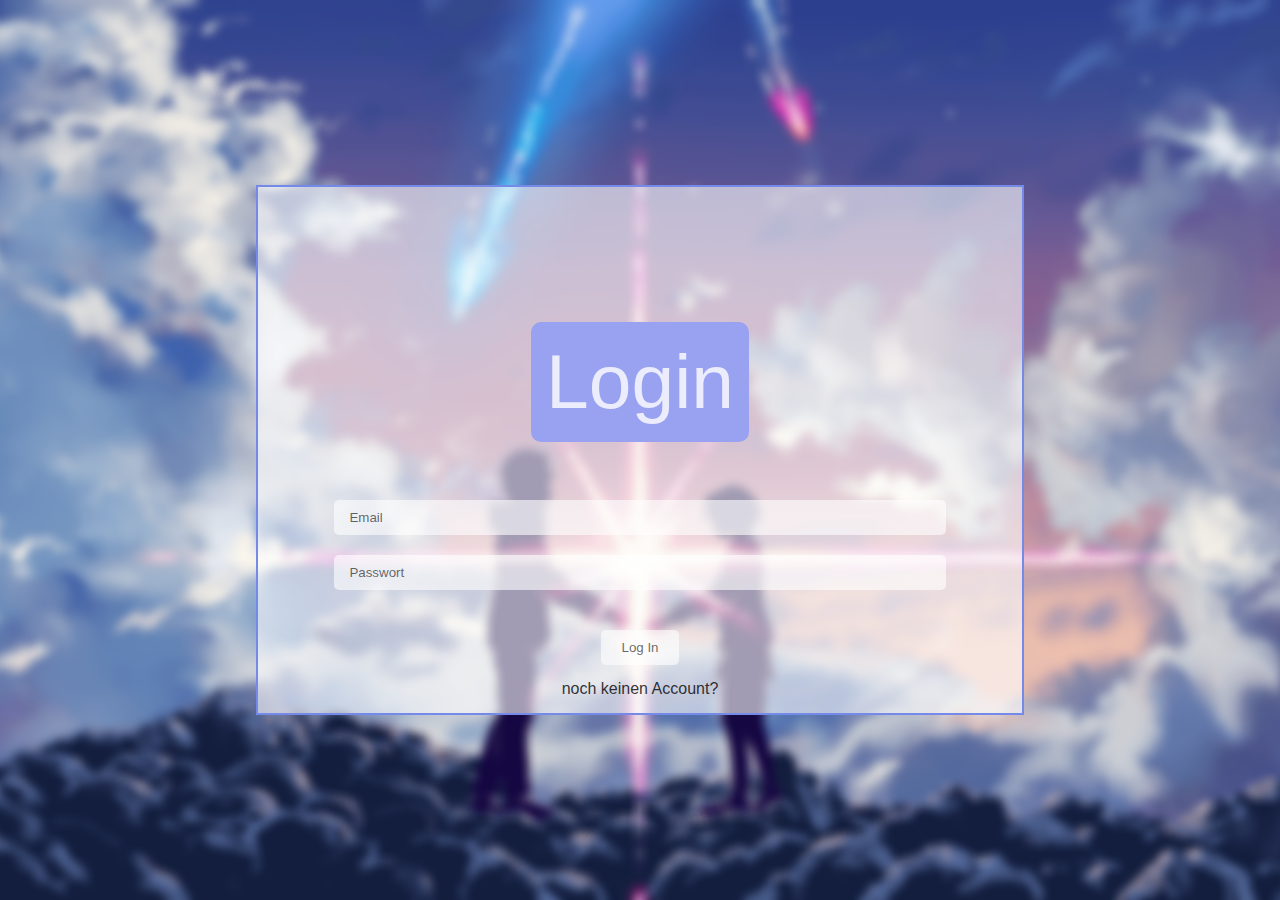
<file: public/login.html>
<!DOCTYPE html>
<html lang="en">
<head>
  <meta charset="UTF-8">
  <meta name="viewport" content="width=device-width, initial-scale=1.0">
  <title>Login Seite</title>
  <link rel="stylesheet" href="css/form.css">
</head>
<body>
    
  

  <div class="form">
    <div class="login-container">
      <div class="alert-box">
        <p class="alert">msg</p>
      </div>
    <p class="heading">login</p>
    <input type="email" placeholder="email" autocomplete="off" class="email" required>
    <input type="password" placeholder="passwort" autocomplete="off" class="password" required>
    <button class="submit-button">log in</button>
    <a href="#" class="link">noch keinen Account?</a>
    </div>
  </div>

  <script src="js/form.js"></script>

</body>
</html>
</file>
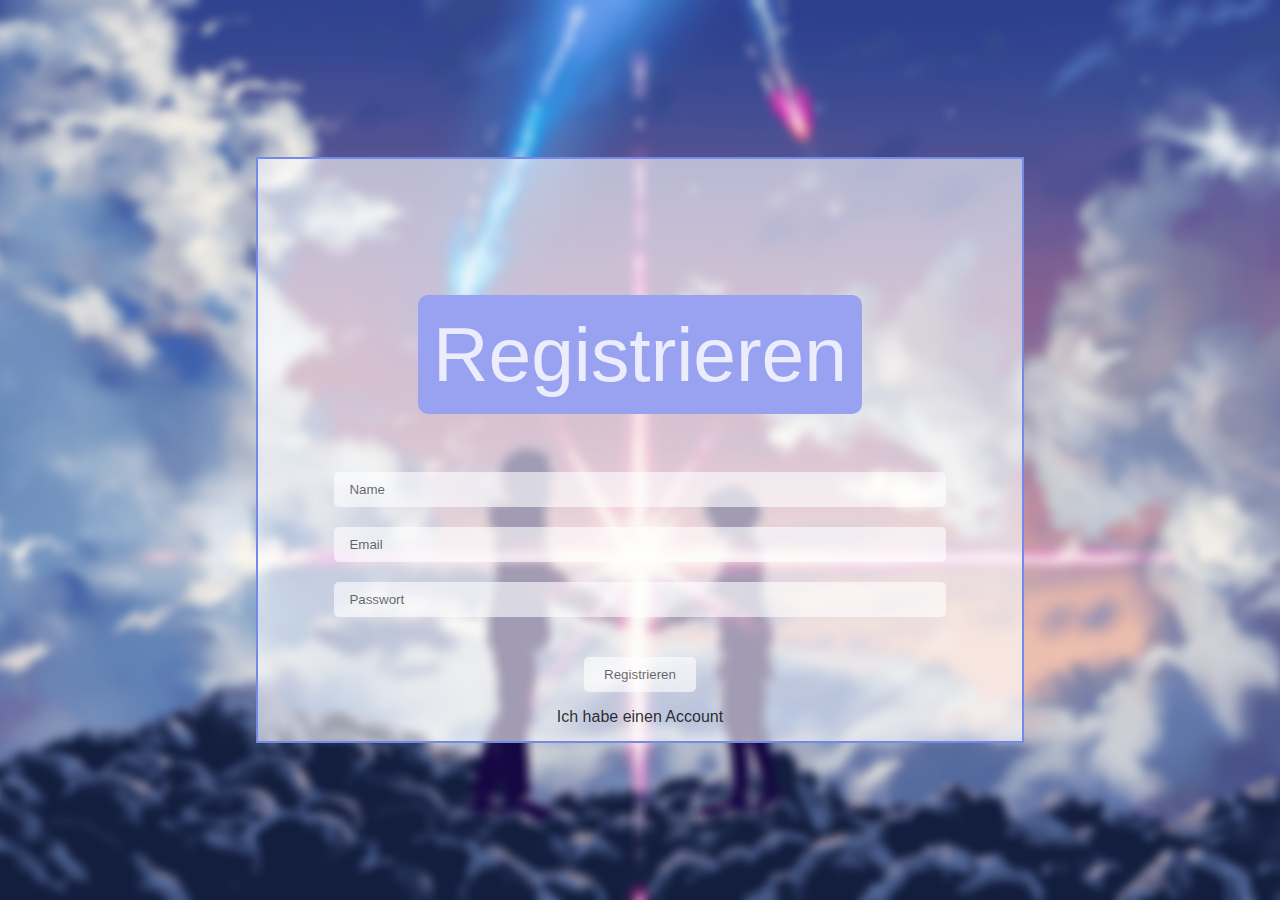
<file: public/register.html>
<!DOCTYPE html>
<html lang="en">
<head>
  <meta charset="UTF-8">
  <meta name="viewport" content="width=device-width, initial-scale=1.0">
  <title>Register Page</title>
  <link rel="stylesheet" href="css/form.css">
</head>
<body>

  <div class="form">
    <div class="login-container">
      <div class="alert-box">
        <p class="alert">msg</p>
      </div>
    <p class="heading">Registrieren</p>
    <input type="text" placeholder="name" autocomplete="off" class="name" required>
    <input type="email" placeholder="email" autocomplete="off" class="email" required>
    <input type="password" placeholder="passwort" autocomplete="off" class="password" required>
    
    <button class="submit-button">registrieren</button>
    <a href="#" class="link">Ich habe einen Account</a>
    </div>
  </div>

  <script src="js/form.js"></script>
</body>
</html>
</file>
<file: public/css/form.css>
*{
  margin: 0;
  padding: 0;
  box-sizing: border-box;
}

*:focus{
  outline: none;
}

body{
  background-size: cover;
  background-position: center;
  position: relative;
  width:100%;
  min-height: 100vh;
  height: auto;
  display: flex;
  justify-content: center;
  align-items: center;
  background-size: cover;
  background-position: center;
  background-image: url('../img/bk.png');
  font-family: 'Montserrat', sans-serif;
}

.login-container{
  position: absolute;
  width: 60vw;
  margin-left: 10%;
  margin-right: 10%;
  height: auto;
  border: 0.2vw solid  rgb(116, 137, 232); 
  background-color: rgba(255, 255, 255, 0.6); 
  align-items: center;
}

.form{
  height: auto;
  color: white;
  font-family: 'Montserrat', sans-serif;
  position: relative;
  display: flex;
  justify-content: center;
  align-items: center;
  text-align: center;
}

.heading{
  text-transform: capitalize;
  text-align: center;
  font-size: 6vw;
  font-weight: 300;
  margin-bottom: 5%;
  margin-top: 3%;
  color: rgba(255, 255, 255, 0.8); 
  opacity: 0;
  background-color:  rgb(153, 161, 241);
  border: none;
  display: inline-block;
  border-radius: 10px;
  padding: 2% 2% 2% 2%;
}

input,
.submit-button{
  width: 80%;
  height: 35px;
  display: block;
  margin: 20px auto;
  border-radius: 5px;
  background: rgba(255, 255, 255, 0.6);
  color:rgb(0, 0, 0, 0.6);
  border: none;
  padding: 15px;
  transition: 0.2s;
  text-transform: capitalize;
  opacity: 0;
}

input::placeholder{
  color:rgb(0, 0, 0, 0.6);
}


.submit-button{
  width: auto;
  padding: 0 20px;
  margin: 40px auto 0;
  color:rgb(0, 0, 0, 0.6);
  cursor: pointer;
  opacity: 0;
}

.link{
  text-align: none;
  text-decoration: none;
  color: rgba(0, 0, 0, 0.8);
  display:inline-block;
  margin: 2% 2%;
  opacity: 0;

}

.link:hover{
  color: rgb(255, 255, 255);
}

.alert-box{
  margin-left: 19%;
  margin-bottom: 10%;
  max-width: 90%;
  width: 50vh;
  height: 4vh;
  text-transform: capitalize;
  background: rgb(255, 119, 119);
  border-top: 10px solid rgb(255, 37, 37);
  border-bottom-left-radius: 10px;
  border-bottom-right-radius: 10px;
  color: #fff;
  text-align: center;
  transition: 1s;
  opacity: 0;
}

.alert{
  font-size: 2vh;
  opacity: 0;
}
</file>
